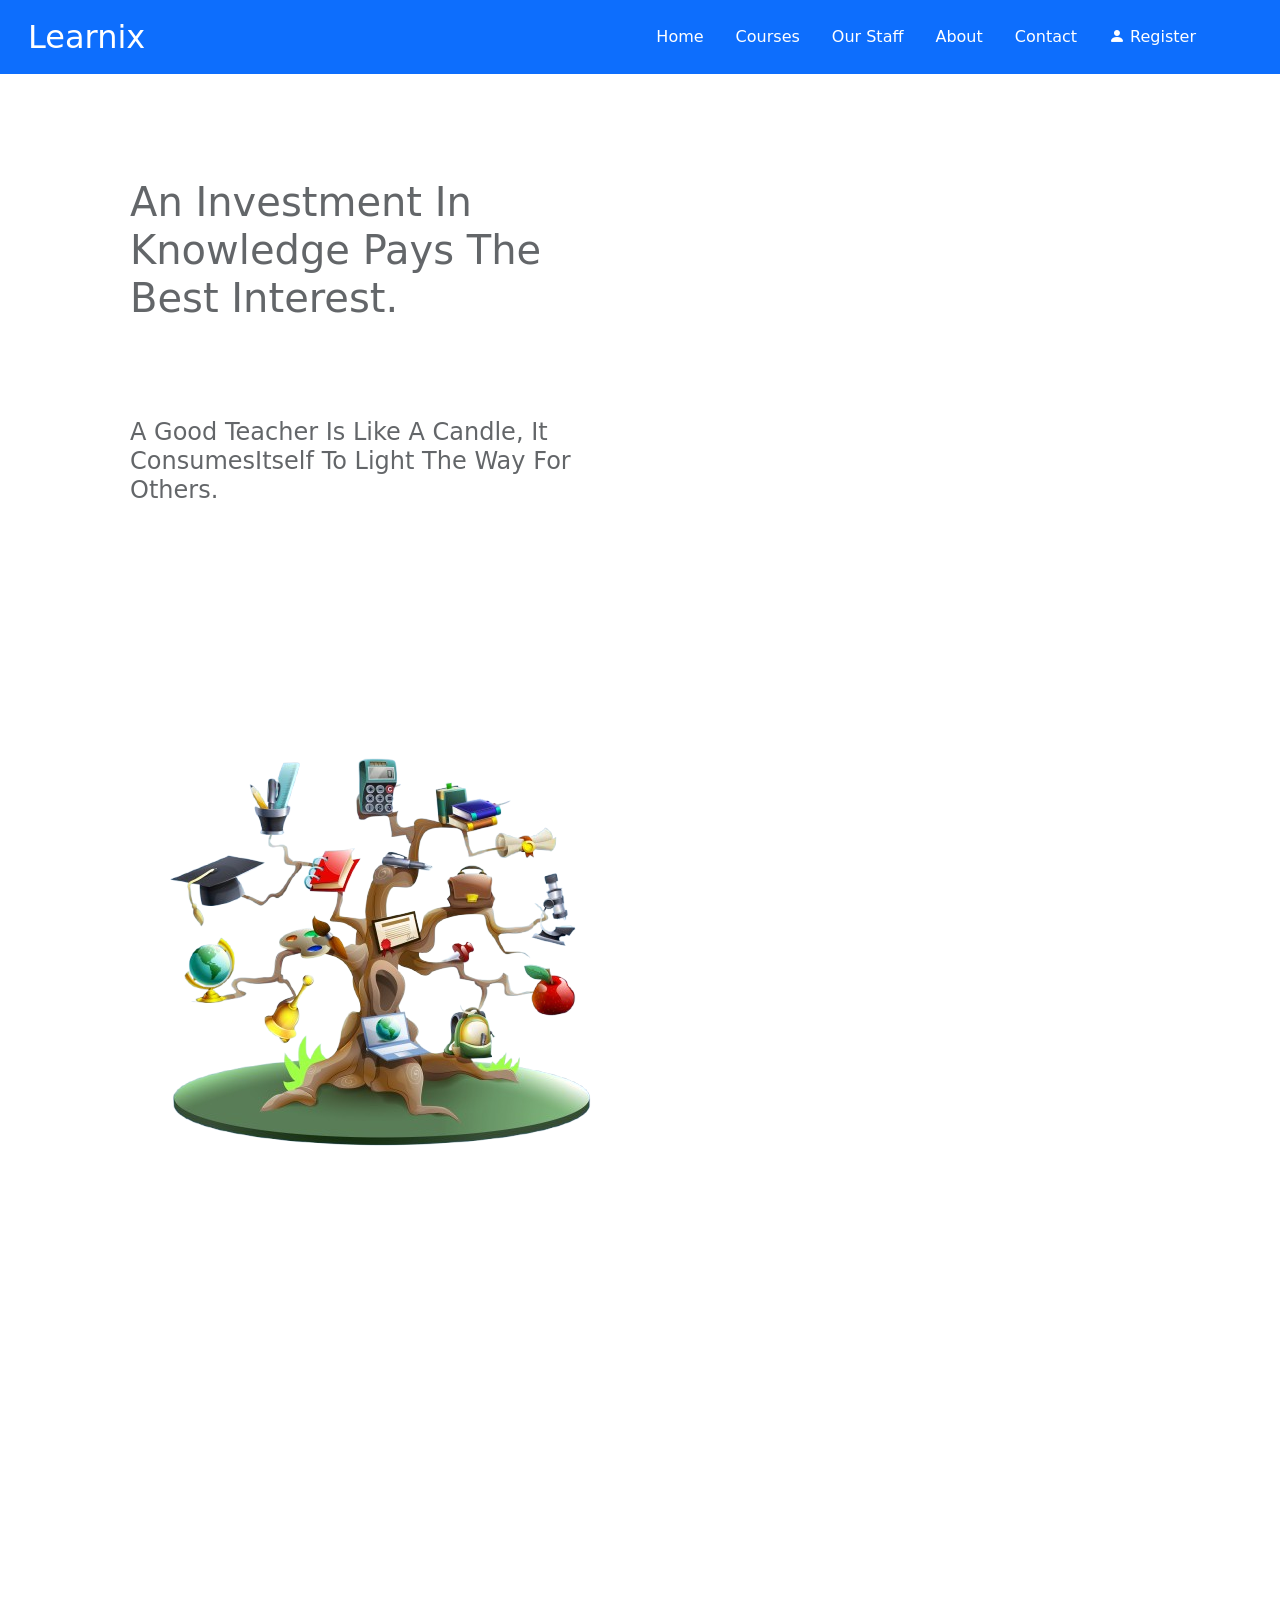
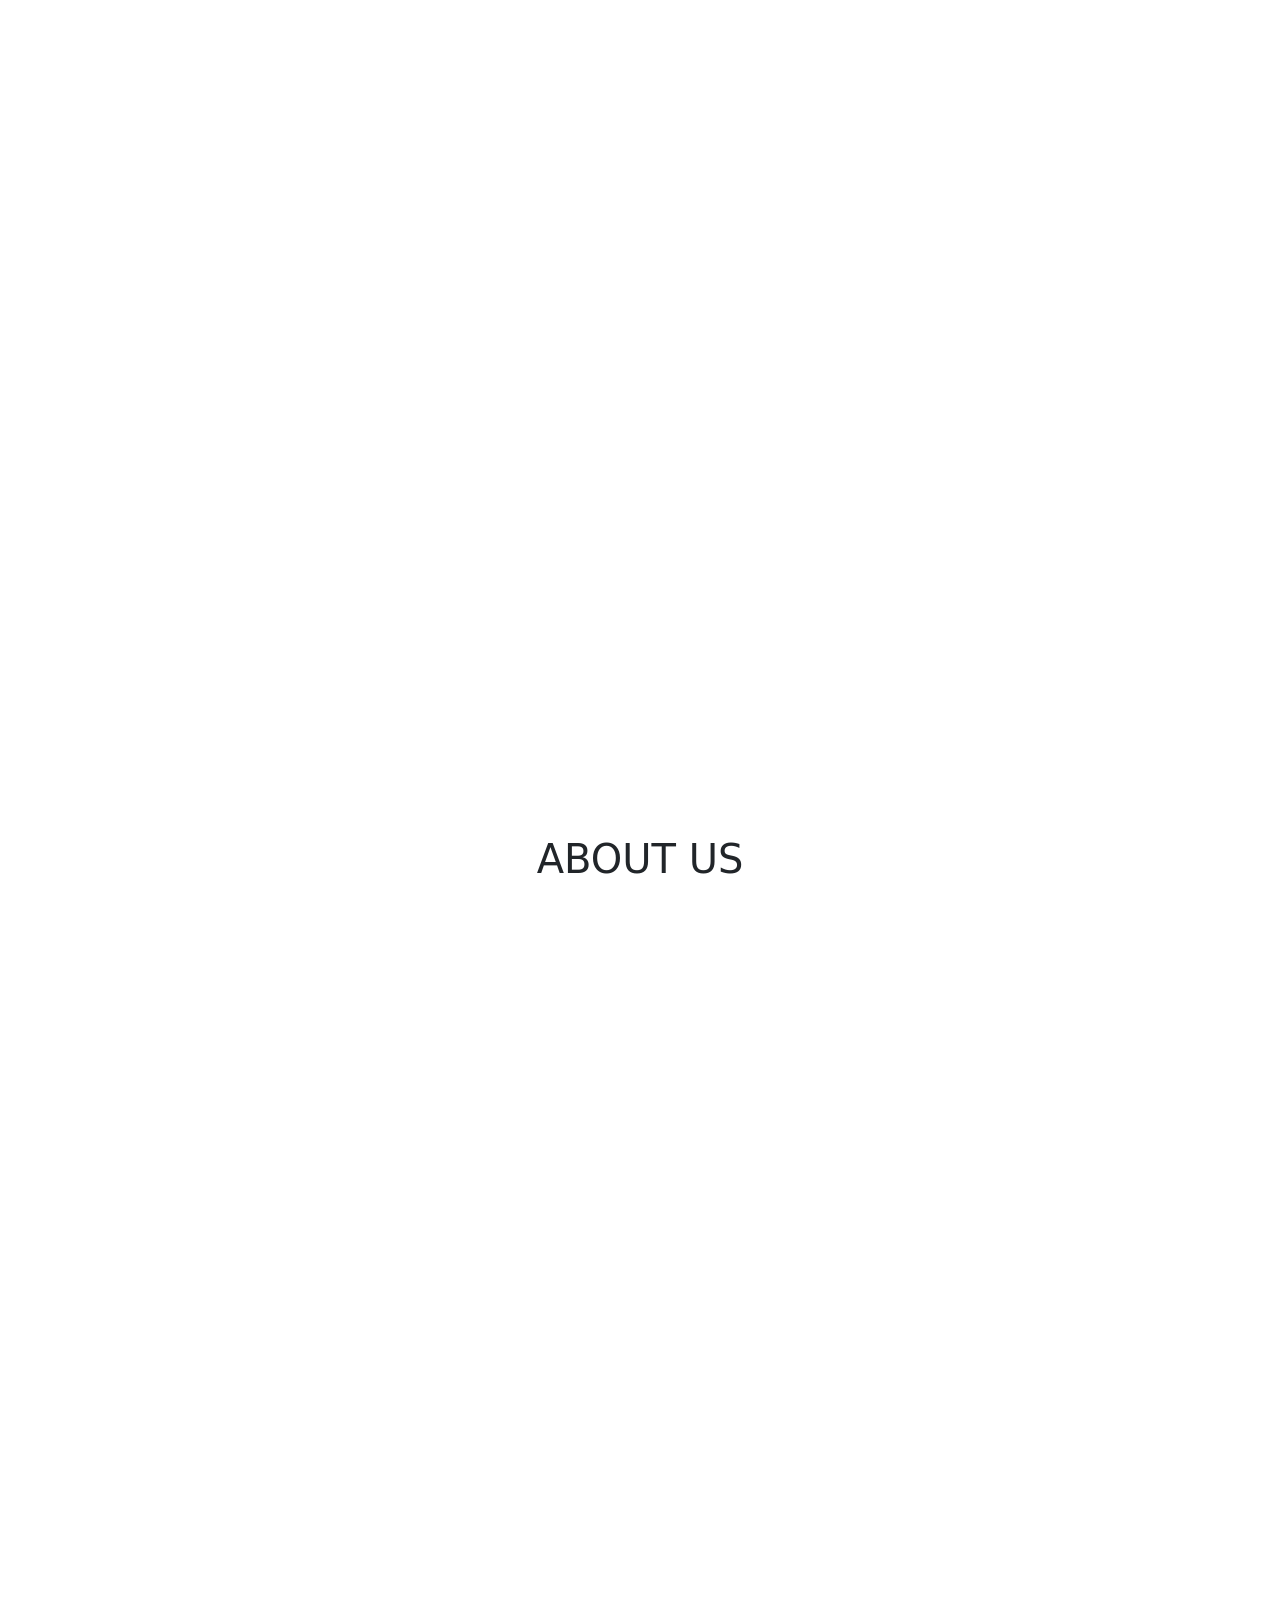
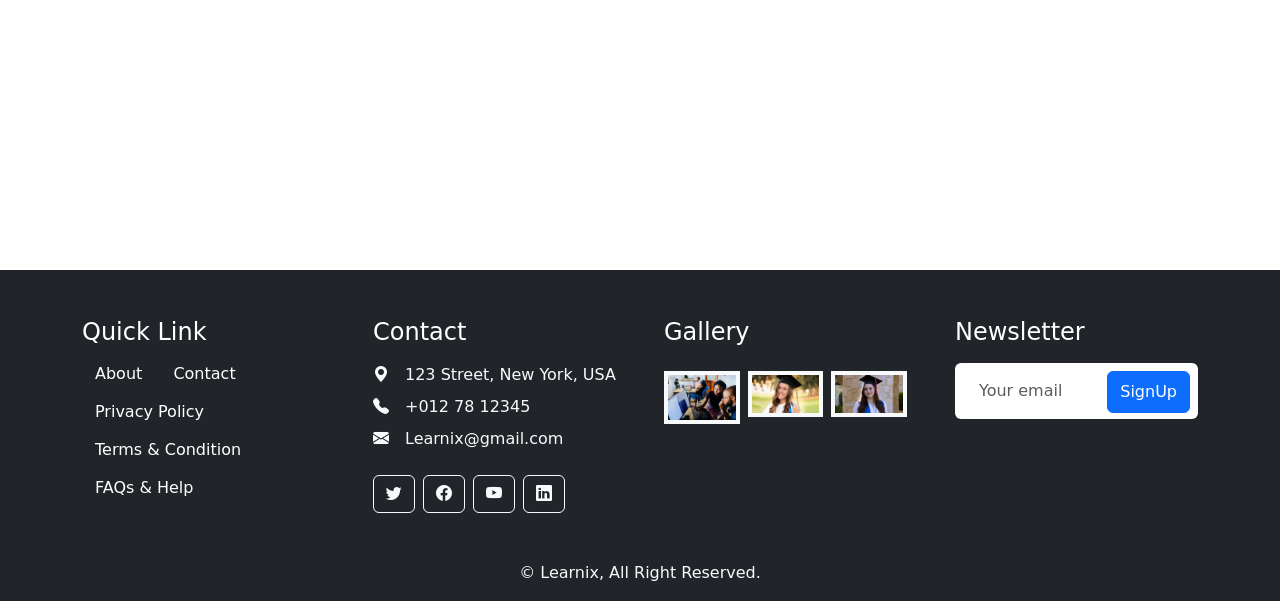
<file: index.html>
<!doctype html>
<html lang="en">

<head>
  <title>Learnix</title>
  <!-- Required meta tags -->
  <meta charset="utf-8" />
  <meta name="viewport" content="width=device-width, initial-scale=1, shrink-to-fit=no" />

  <!-- Bootstrap CSS v5.2.1 -->
  <link href="https://cdn.jsdelivr.net/npm/bootstrap@5.3.2/dist/css/bootstrap.min.css" rel="stylesheet"
    integrity="sha384-T3c6CoIi6uLrA9TneNEoa7RxnatzjcDSCmG1MXxSR1GAsXEV/Dwwykc2MPK8M2HN" crossorigin="anonymous" />

  <link rel="stylesheet" href="https://cdn.jsdelivr.net/npm/swiper@11/swiper-bundle.min.css" />

  <link rel="stylesheet" href="./asset/css/style.css">
  <link rel="stylesheet" href="https://cdn.jsdelivr.net/npm/bootstrap-icons@1.11.3/font/bootstrap-icons.min.css">
  <link href="https://unpkg.com/aos@2.3.1/dist/aos.css" rel="stylesheet">

</head>

<body>

  <!-- navbar start -->

  <header>
    <nav class="navbar navbar-expand-lg js-sticky-nav bg-primary  ">
      <div class="container-fluid">
        <a class="navbar-brand fs-2 mx-3 text-white" id="home" href="#">Learnix</a>
        <button class="navbar-toggler" type="button" data-bs-toggle="collapse" data-bs-target="#navbarSupportedContent"
          aria-controls="navbarSupportedContent" aria-expanded="false" aria-label="Toggle navigation">
          <span class="navbar-toggler-icon"></span>
        </button>
        <div class="collapse navbar-collapse " id="navbarSupportedContent">
          <ul class="navbar-nav  ms-auto mx-5 ">
            <li class="nav-item me-3">
              <a class="nav-link active text-white " aria-current="page" href="#">Home</a>
            </li>
            <li class="nav-item me-3">
              <a class="nav-link text-white" href="#course">Courses</a>
            </li>
            <li class="nav-item me-3">
              <a class="nav-link text-white" href="#staff">Our Staff</a>
            </li>
            <li class="nav-item me-3">
              <a class="nav-link text-white" href="#about">About</a>
            </li>
            <li class="nav-item me-3">
              <a class="nav-link text-white" href="./asset/pages/contact.html">Contact</a>
            </li>

            <li class="nav-item me-3">
              <a href="./asset/pages/register.html" class="bi bi-person-fill nav-link text-white"> Register</a>
            </li>
          </ul>
        </div>
      </div>
    </nav>
  </header>

  <!-- navbar end -->

  <!-- home content start -->

  <section class="container mt-2">
    <div class="row align-items-center">
      <!-- Text Content -->
      <div class=" homeBox col-lg-6 col-md-12" data-aos="fade-right">
        <h1 class="glowIn mt-5 p-5 ">An Investment In Knowledge <br>Pays The Best Interest.</h1>
        <h4 class="glowIn mt-5 ms-5 ">A Good Teacher Is Like A Candle, It Consumes<br>Itself To Light The Way For
          Others.</h4>
      </div>
      <!-- Image Content -->
      <div class="col-lg-6 col-md-12 ms-5" data-aos="fade-left" data-aos-duration="3000">
        <img src="./asset/img/education-tree-concept-vector-removebg-preview.png" class="img-fluid "
          alt="Education tree concept illustration">
      </div>
    </div>
  </section>

  <!--home content end  -->

  <!-- courses start -->

  <section id="course">
    <div class="container py-5">
      <div class="container">
        <div class="text-center" data-aos="fade-left" data-aos-duration="2000">
          <h6 class="section-title text-center text-primary px-3">Courses</h6>
          <h1 class="mb-5">Popular Courses</h1>
        </div>
        <div class="row g-4 justify-content-center" data-aos="fade-right" data-aos-duration="2000">
          <div class="col-lg-4 col-md-6">
            <div class="course-item bg-light">
              <div class="position-relative overflow-hidden">
                <img class="img-fluid" src="./asset/img/course-1.jpg" alt="">
                <div class="w-100 d-flex justify-content-center position-absolute bottom-0 start-0 mb-4">
                  <a href="#" class="btn btn-sm btn-primary px-3" style="border-radius: 30px 30px;">Join Now</a>
                </div>
              </div>
              <div class="text-center p-4 pb-0">
                <h3 class="mb-0">$149.00</h3>
                <div class="mb-3">
                  <small class="bi bi-star-fill text-primary"></small>
                  <small class="bi bi-star-fill text-primary"></small>
                  <small class="bi bi-star-fill text-primary"></small>
                  <small class="bi bi-star-fill text-primary"></small>
                  <small class="bi bi-star-half text-primary"></small>
                </div>
                <h5 class="mb-4">Web Design & Development Course for Beginners</h5>
              </div>
            </div>
          </div>
          <div class="col-lg-4 col-md-6">
            <div class="course-item bg-light">
              <div class="position-relative overflow-hidden">
                <img class="img-fluid" src="./asset/img/course-2.jpg" alt="">
                <div class="w-100 d-flex justify-content-center position-absolute bottom-0 start-0 mb-4">
                  <a href="#" class="btn btn-sm btn-primary px-3" style="border-radius: 30px 30px;">Join Now</a>
                </div>
              </div>
              <div class="text-center p-4 pb-0">
                <h3 class="mb-0">$149.00</h3>
                <div class="mb-3">
                  <small class="bi bi-star-fill text-primary"></small>
                  <small class="bi bi-star-fill text-primary"></small>
                  <small class="bi bi-star-fill text-primary"></small>
                  <small class="bi bi-star-half text-primary"></small>
                  <small class="bi bi-star text-primary"></small>
                </div>
                <h5 class="mb-4">Graphic Design</h5>
              </div>
            </div>
          </div>
          <div class="col-lg-4 col-md-6">
            <div class="course-item bg-light">
              <div class="position-relative overflow-hidden">
                <img class="img-fluid" src="./asset/img/course-3.jpg" alt="">
                <div class="w-100 d-flex justify-content-center position-absolute bottom-0 start-0 mb-4">
                  <a href="#" class="btn btn-sm btn-primary px-3" style="border-radius: 30px 30px;">Join Now</a>
                </div>
              </div>
              <div class="text-center p-4 pb-0">
                <h3 class="mb-0">$149.00</h3>
                <div class="mb-3">
                  <small class="bi bi-star-fill text-primary"></small>
                  <small class="bi bi-star-fill text-primary"></small>
                  <small class="bi bi-star-fill text-primary"></small>
                  <small class="bi bi-star-fill text-primary"></small>
                  <small class="bi bi-star text-primary"></small>
                </div>
                <h5 class="mb-4">Digital Marketing</h5>
              </div>
            </div>
          </div>
        </div>
      </div>
    </div>
  </section>

  <!-- courses end -->

  <!-- our staff start -->

  <section class="" id="staff">
    <div class="container py-5">
      <div class="container">
        <div class="text-center" data-aos="fade-down" data-aos-duration="2000">
          <h6 class="section-title  text-center text-primary px-3">Instructors</h6>
          <h1 class="mb-5">Expert Instructors</h1>
        </div>
        <div class="row g-4" data-aos="zoom-in-up" data-aos-duration="2000">
          <div class="col-lg-3 col-md-6">
            <div class="team-item bg-primary-subtle ">
              <div class="overflow-hidden">
                <img class="img-fluid" src="./asset/img/staff_1.jpg" alt="">
              </div>
              <div class="position-relative d-flex justify-content-center" style="margin-top: -23px;">
                <div class="bg-light d-flex justify-content-center pt-2 px-1">
                  <a class="btn btn-sm-square btn-primary mx-1" href=""><i class="bi bi-facebook"></i></a>
                  <a class="btn btn-sm-square btn-primary mx-1" href=""><i class="bi bi-twitter"></i></a>
                  <a class="btn btn-sm-square btn-primary mx-1" href=""><i class="bi bi-instagram"></i></a>
                </div>
              </div>
              <div class="text-center p-4">
                <h5 class="mb-0">JOHN</h5>
                <small>Trainer</small>
              </div>
            </div>
          </div>
          <div class="col-lg-3 col-md-6">
            <div class="team-item bg-primary-subtle">
              <div class="overflow-hidden">
                <img class="img-fluid" src="./asset/img/staff_2.jpg" alt="">
              </div>
              <div class="position-relative d-flex justify-content-center" style="margin-top: -23px;">
                <div class="bg-light d-flex justify-content-center pt-2 px-1">
                  <a class="btn btn-sm-square btn-primary mx-1" href=""><i class="bi bi-facebook"></i></a>
                  <a class="btn btn-sm-square btn-primary mx-1" href=""><i class="bi bi-twitter"></i></a>
                  <a class="btn btn-sm-square btn-primary mx-1" href=""><i class="bi bi-instagram"></i></a>
                </div>
              </div>
              <div class="text-center p-4">
                <h5 class="mb-0">ALICE</h5>
                <small>Trainer</small>
              </div>
            </div>
          </div>
          <div class="col-lg-3 col-md-6">
            <div class="team-item bg-primary-subtle">
              <div class="overflow-hidden">
                <img class="img-fluid" src="./asset/img/staff_3.jpg" alt="">
              </div>
              <div class="position-relative d-flex justify-content-center" style="margin-top: -23px;">
                <div class="bg-light d-flex justify-content-center pt-2 px-1">
                  <a class="btn btn-sm-square btn-primary mx-1" href=""><i class="bi bi-facebook"></i></a>
                  <a class="btn btn-sm-square btn-primary mx-1" href=""><i class="bi bi-twitter"></i></a>
                  <a class="btn btn-sm-square btn-primary mx-1" href=""><i class="bi bi-instagram"></i></a>
                </div>
              </div>
              <div class="text-center p-4">
                <h5 class="mb-0">MARIA</h5>
                <small>Trainer</small>
              </div>
            </div>
          </div>
          <div class="col-lg-3 col-md-6">
            <div class="team-item bg-primary-subtle">
              <div class="overflow-hidden">
                <img class="img-fluid" src="./asset/img/staff_4.jpg" alt="">
              </div>
              <div class="position-relative d-flex justify-content-center" style="margin-top: -23px;">
                <div class="bg-light d-flex justify-content-center pt-2 px-1">
                  <a class="btn btn-sm-square btn-primary mx-1" href=""><i class="bi bi-facebook"></i></a>
                  <a class="btn btn-sm-square btn-primary mx-1" href=""><i class="bi bi-twitter"></i></a>
                  <a class="btn btn-sm-square btn-primary mx-1" href=""><i class="bi bi-instagram"></i></a>
                </div>
              </div>
              <div class="text-center p-4">
                <h5 class="mb-0">JACK</h5>
                <small>Trainer</small>
              </div>
            </div>
          </div>

  </section>

  <!-- our staff end -->

  <!-- about start -->

  <section class="container mt-2" id="about">
    <div class="row align-items-center">
      <div class="text-center mt-5 ">
        <h1>ABOUT US</h1>
      </div>
      <!-- Image Content -->
      <div class="col-lg-6 col-md-12 ms-5" data-aos="flip-left" data-aos-easing="ease-out-cubic"
        data-aos-duration="2000">
        <img src="./asset/img/about_1.jpg" class="img-fluid " alt="Education tree concept illustration">
      </div>
      <!-- Text Content -->
      <div class=" homeBox col-lg-6 col-md-12" data-aos="fade-left" data-aos-duration="2000">
        <p class="fs-5 mx-auto mt-5 p-5">"Welcome to Learnix, your gateway to a brighter future! We are committed to
          providing
          learners of all ages with accessible, high-quality education designed to inspire growth, creativity, and
          lifelong learning. Whether you're looking to develop new skills, advance your career, or explore a passion,
          our diverse range of courses and resources ensures there's something for everyone. With expert instructors,
          innovative tools, and a supportive community, we empower you to achieve your goals and
          unlock your full potential. Join us today and start your journey toward success!"</p>
      </div>

    </div>
  </section>

  <!-- about end -->

  <!-- testimonial start -->
  <!-- <section id="testimonial"></section> -->


  <!-- Testimonial End -->


  <!-- Footer Start -->

  <div class="container-fluid bg-dark text-light ">
    <div class="container py-5">
      <div class="row g-5">
        <div class="col-lg-3 col-md-6">
          <h4 class="text-white">Quick Link</h4>
          <a class="btn btn-link  text-white text-decoration-none" href="">About </a>
          <a class="btn btn-link text-white text-decoration-none" href="">Contact</a>
          <a class="btn btn-link text-white text-decoration-none" href="">Privacy Policy</a>
          <a class="btn btn-link text-white text-decoration-none" href="">Terms & Condition</a>
          <a class="btn btn-link text-white text-decoration-none" href="">FAQs & Help</a>
        </div>
        <div class="col-lg-3 col-md-6">
          <h4 class="text-white mb-3">Contact</h4>
          <p class="mb-2"><i class="bi bi-geo-alt-fill me-3"></i>123 Street, New York, USA</p>
          <p class="mb-2"><i class="bi bi-telephone-fill me-3"></i>+012 78 12345</p>
          <p class="mb-2"><i class="bi bi-envelope-fill me-3"></i>Learnix@gmail.com</p>
          <div class="d-flex mt-4">
            <a class="btn btn-outline-light btn-social" href=""><i class="bi bi-twitter"></i></a>
            <a class="btn btn-outline-light btn-social ms-2" href=""><i class="bi bi-facebook"></i></a>
            <a class="btn btn-outline-light btn-social ms-2" href=""><i class="bi bi-youtube"></i></a>
            <a class="btn btn-outline-light btn-social ms-2" href=""><i class="bi bi-linkedin"></i></a>
          </div>
        </div>
        <div class="col-lg-3 col-md-6">
          <h4 class="text-white mb-3">Gallery</h4>
          <div class="row g-2 pt-2">
            <div class="col-4">
              <img class="img-fluid bg-light p-1" src="./asset/img/gallery_1.jpg" alt="">
            </div>
            <div class="col-4">
              <img class="img-fluid bg-light p-1" src="./asset/img/gallery_2.jpg" alt="">
            </div>
            <div class="col-4">
              <img class="img-fluid bg-light p-1" src="./asset/img/gallery_3.jpg" alt="">
            </div>
          </div>
        </div>
        <div class="col-lg-3 col-md-6">
          <h4 class="text-white mb-3">Newsletter</h4>
          <p></p>
          <div class="position-relative mx-auto" style="max-width: 400px;">
            <input class="form-control border-0 w-100 py-3 ps-4 pe-5" type="text" placeholder="Your email">
            <button type="button" class="btn btn-primary py-2 position-absolute top-0 end-0 mt-2 me-2">SignUp</button>
          </div>
        </div>
      </div>
    </div>
    <div class="container">
      <div class="copyright">
        <div class="row">
          <div class="col text-center mb-3">
            &copy; <a class=" text-decoration-none text-light " href="#">Learnix</a>, All Right Reserved.
          </div>
        </div>
      </div>
    </div>
  </div>

  <!-- Footer End -->

  <!-- Bootstrap JavaScript Libraries -->
  <script src="https://cdn.jsdelivr.net/npm/@popperjs/core@2.11.8/dist/umd/popper.min.js"
    integrity="sha384-I7E8VVD/ismYTF4hNIPjVp/Zjvgyol6VFvRkX/vR+Vc4jQkC+hVqc2pM8ODewa9r"
    crossorigin="anonymous"></script>

  <script src="https://cdn.jsdelivr.net/npm/bootstrap@5.3.2/dist/js/bootstrap.min.js"
    integrity="sha384-BBtl+eGJRgqQAUMxJ7pMwbEyER4l1g+O15P+16Ep7Q9Q+zqX6gSbd85u4mG4QzX+"
    crossorigin="anonymous"></script>

  <script src="./asset/js/main.js"></script>
  <script src="https://unpkg.com/aos@2.3.1/dist/aos.js"></script>
  <script>
    AOS.init();
  </script>

<script src="https://cdn.jsdelivr.net/npm/swiper@11/swiper-bundle.min.js"></script>

</body>

</html>
</file>
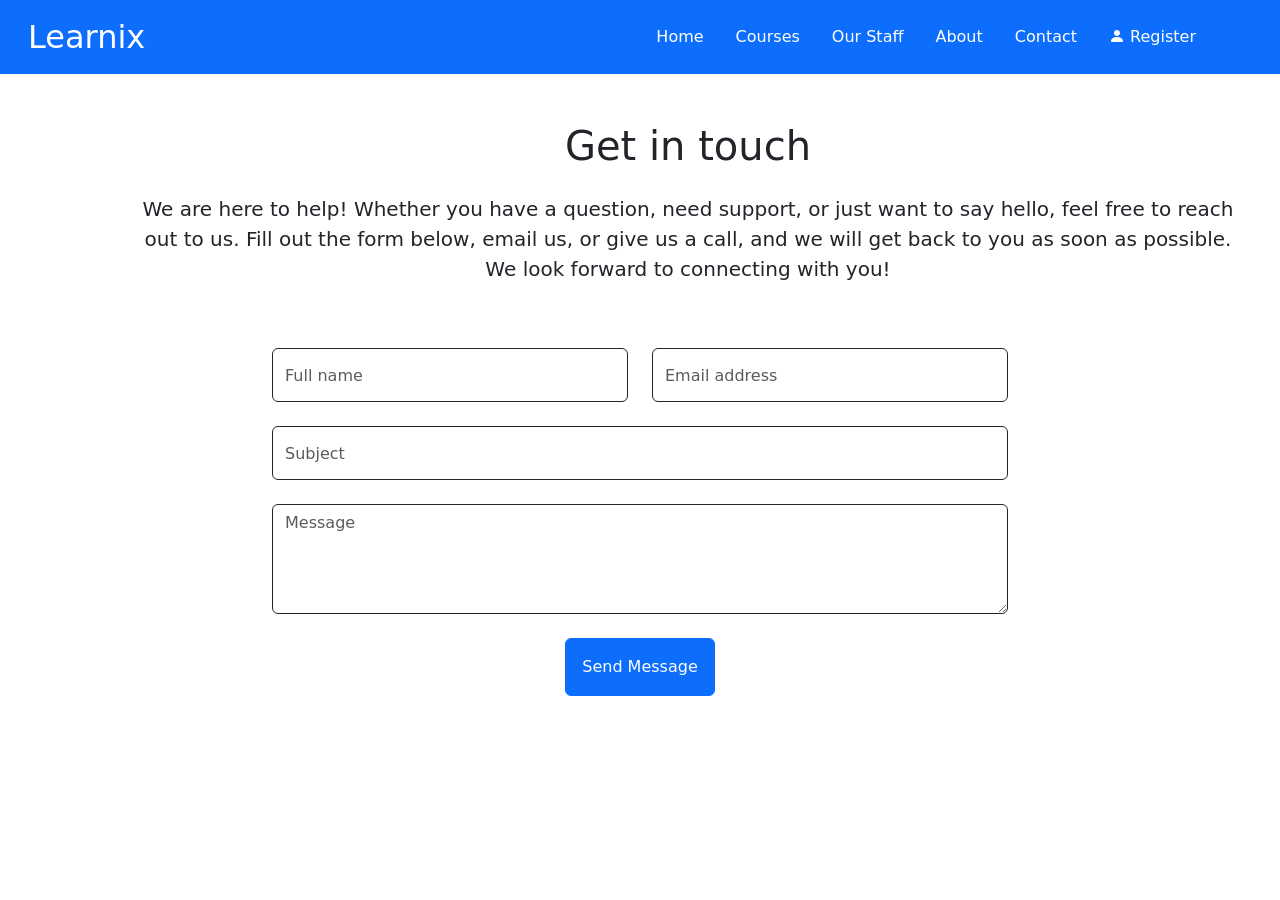
<file: asset/pages/contact.html>
<!doctype html>
<html lang="en">

<head>
    <title>Learnix</title>
    <!-- Required meta tags -->
    <meta charset="utf-8" />
    <meta name="viewport" content="width=device-width, initial-scale=1, shrink-to-fit=no" />

    <!-- Bootstrap CSS v5.2.1 -->
    <link href="https://cdn.jsdelivr.net/npm/bootstrap@5.3.2/dist/css/bootstrap.min.css" rel="stylesheet"
        integrity="sha384-T3c6CoIi6uLrA9TneNEoa7RxnatzjcDSCmG1MXxSR1GAsXEV/Dwwykc2MPK8M2HN" crossorigin="anonymous" />

    <link rel="stylesheet" href="../css/style.css">
    <link rel="stylesheet" href="https://cdn.jsdelivr.net/npm/bootstrap-icons@1.11.3/font/bootstrap-icons.min.css">
    <link href="https://unpkg.com/aos@2.3.1/dist/aos.css" rel="stylesheet">
</head>

<body>

    <!-- navbar start -->

    <header>
        <nav class="navbar navbar-expand-lg js-sticky-nav bg-primary  ">
            <div class="container-fluid">
                <a class="navbar-brand fs-2 mx-3 text-white" id="home" href="#">Learnix</a>
                <button class="navbar-toggler" type="button" data-bs-toggle="collapse"
                    data-bs-target="#navbarSupportedContent" aria-controls="navbarSupportedContent"
                    aria-expanded="false" aria-label="Toggle navigation">
                    <span class="navbar-toggler-icon"></span>
                </button>
                <div class="collapse navbar-collapse " id="navbarSupportedContent">
                    <ul class="navbar-nav  ms-auto mx-5 ">
                        <li class="nav-item me-3">
                            <a class="nav-link active text-white " aria-current="page" href="../../index.html">Home</a>
                        </li>
                        <li class="nav-item me-3">
                            <a class="nav-link text-white" href="../../index.html">Courses</a>
                        </li>
                        <li class="nav-item me-3">
                            <a class="nav-link text-white" href="../../index.html">Our Staff</a>
                        </li>
                        <li class="nav-item me-3">
                            <a class="nav-link text-white" href="../../index.html">About</a>
                        </li>
                        <li class="nav-item me-3">
                            <a class="nav-link text-white" href="#">Contact</a>
                        </li>

                        <li class="nav-item me-3">
                            <a href="../pages/register.html" class="bi bi-person-fill nav-link text-white"> Register</a>
                        </li>
                    </ul>
                </div>
            </div>
        </nav>
    </header>

    <!-- navbar end -->


    <section id="contact" class="bg-cover">
        <div class="overlay"></div>
        <div class="container">
            <div class="row">
                <div class="col-12 section-intro text-center m-5 " >
                    <h1 data-aos="fade-up" data-aos-anchor-placement="center-bottom" data-aos-duration="1000">Get in touch</h1>
                    <div class="divider"></div>
                    <p class="fs-5 mt-4" data-aos="fade-up" data-aos-anchor-placement="center-bottom" data-aos-duration="1500">We are here to help! Whether you have a question, need support, or just want to say hello, feel
                        free to reach out to us. Fill out the form below, email us, or give us a call, and we will get
                        back to you as soon as possible. We look forward to connecting with you!</p>
                </div>
            </div>
            <div class="row">
                <div class="col-md-8 mx-auto" data-aos="fade-up"   data-aos-anchor-placement="center-bottom">
                    <form action="#" class="row g-4">
                        <div class="form-group col-md-6" data-aos="fade-up" data-aos-anchor-placement="center-bottom" data-aos-duration="2000">
                            <input type="text" class="form-control border border-dark contact" placeholder="Full name">
                        </div>
                        <div class="form-group col-md-6" data-aos="fade-up" data-aos-anchor-placement="center-bottom" data-aos-duration="2000">
                            <input type="email" class="form-control border border-dark contact" placeholder="Email address">
                        </div>
                        <div class="form-group col-md-12" data-aos="fade-up" data-aos-anchor-placement="center-bottom" data-aos-duration="2500">
                            <input type="text" class="form-control border border-dark contact" placeholder="Subject">
                        </div>
                        <div class="form-group col-md-12" data-aos="fade-up" data-aos-anchor-placement="center-bottom" data-aos-duration="3000">
                            <textarea name="" id="" cols="30" rows="4" class="form-control border border-dark contact"
                                placeholder="Message"></textarea>
                        </div>
                        <div class="text-center" >
                            <button class="btn btn-primary p-3 text-center" type="submit" data-aos="fade-up" data-aos-anchor-placement="center-bottom" data-aos-duration="5000">Send Message</button>
                        </div>
                    </form>
                </div>
            </div>
        </div>
    </section>

    <!-- Bootstrap JavaScript Libraries -->
    <script src="https://cdn.jsdelivr.net/npm/@popperjs/core@2.11.8/dist/umd/popper.min.js"
        integrity="sha384-I7E8VVD/ismYTF4hNIPjVp/Zjvgyol6VFvRkX/vR+Vc4jQkC+hVqc2pM8ODewa9r"
        crossorigin="anonymous"></script>

    <script src="https://cdn.jsdelivr.net/npm/bootstrap@5.3.2/dist/js/bootstrap.min.js"
        integrity="sha384-BBtl+eGJRgqQAUMxJ7pMwbEyER4l1g+O15P+16Ep7Q9Q+zqX6gSbd85u4mG4QzX+"
        crossorigin="anonymous"></script>

    <script src="../js/main.js"></script>
    <script src="https://unpkg.com/aos@2.3.1/dist/aos.js"></script>
    <script>
        AOS.init();
    </script>

</body>

</html>
</file>
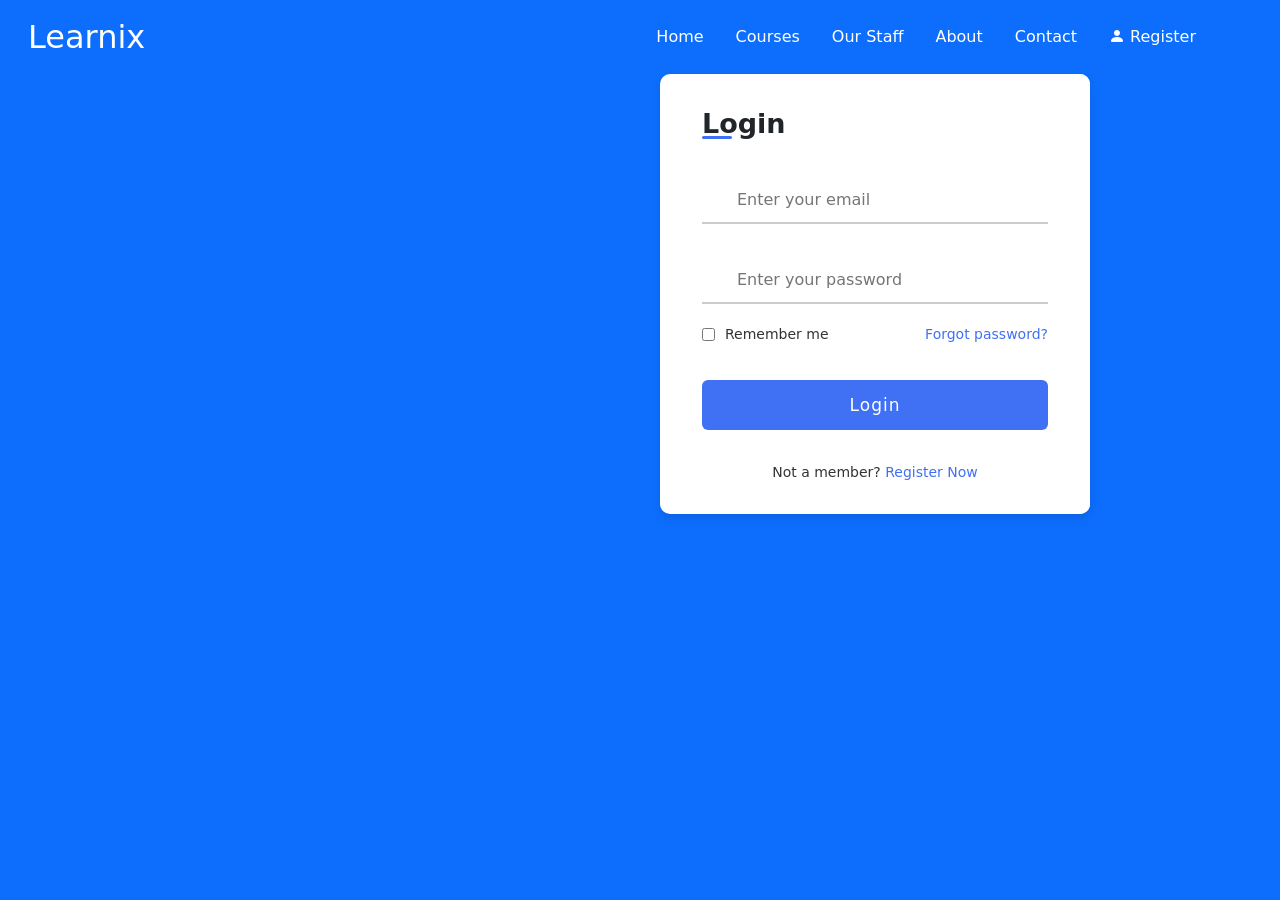
<file: asset/pages/register.html>
<!doctype html>
<html lang="en">

<head>
    <title>Learnix</title>
    <!-- Required meta tags -->
    <meta charset="utf-8" />
    <meta name="viewport" content="width=device-width, initial-scale=1, shrink-to-fit=no" />

    <!-- Bootstrap CSS v5.2.1 -->
    <link href="https://cdn.jsdelivr.net/npm/bootstrap@5.3.2/dist/css/bootstrap.min.css" rel="stylesheet"
        integrity="sha384-T3c6CoIi6uLrA9TneNEoa7RxnatzjcDSCmG1MXxSR1GAsXEV/Dwwykc2MPK8M2HN" crossorigin="anonymous" />

    <link rel="stylesheet" href="../css/style.css">
    <link rel="stylesheet" href="https://cdn.jsdelivr.net/npm/bootstrap-icons@1.11.3/font/bootstrap-icons.min.css">
    <link href="https://unpkg.com/aos@2.3.1/dist/aos.css" rel="stylesheet">
</head>

<body>
  <section class=" bg-primary vh-100 ">
<!-- navbar start -->

    <header>
        <nav class="navbar navbar-expand-lg js-sticky-nav bg-primary  ">
          <div class="container-fluid">
            <a class="navbar-brand fs-2 mx-3 text-white" id="home" href="#">Learnix</a>
            <button class="navbar-toggler" type="button" data-bs-toggle="collapse" data-bs-target="#navbarSupportedContent"
              aria-controls="navbarSupportedContent" aria-expanded="false" aria-label="Toggle navigation">
              <span class="navbar-toggler-icon"></span>
            </button>
            <div class="collapse navbar-collapse " id="navbarSupportedContent">
              <ul class="navbar-nav  ms-auto mx-5 ">
                <li class="nav-item me-3">
                  <a class="nav-link active text-white " aria-current="page" href="../../index.html">Home</a>
                </li>
                <li class="nav-item me-3">
                  <a class="nav-link text-white" href="../../index.html">Courses</a>
                </li>
                <li class="nav-item me-3">
                  <a class="nav-link text-white" href="../../index.html">Our Staff</a>
                </li>
                <li class="nav-item me-3">
                  <a class="nav-link text-white" href="../../index.html">About</a>
                </li>
                <li class="nav-item me-3">
                  <a class="nav-link text-white" href="../pages/contact.html">Contact</a>
                </li>
    
                <li class="nav-item me-3">
                  <a href="#" class="bi bi-person-fill nav-link text-white"> Register</a>
                </li>
              </ul>
            </div>
          </div>
        </nav>
      </header>

      <!-- navbar end -->

    
<div class="position-absolute start-50 left-50 transition-middle" >
      <div class="container registration">
        <div class="forms">
          <div class="form login" >
            <span class="title">Login</span>
  
            <form action="#">
              <div class="input-field">
                <input type="text" placeholder="Enter your email" required />
                <i class="uil uil-envelope icon"></i>
              </div>
              <div class="input-field">
                <input type="password" class="password" placeholder="Enter your password" required />
                <i class="uil uil-lock icon"></i>
                <i class="uil uil-eye-slash showHidePw"></i>
              </div>
  
              <div class="checkbox-text">
                <div class="checkbox-content">
                  <input type="checkbox" id="logCheck" />
                  <label for="logCheck" class="text">Remember me</label>
                </div>
  
                <a href="#" class="text">Forgot password?</a>
              </div>
  
              <div class="input-field button">
                <input type="button" value="Login" />
              </div>
            </form>
  
            <div class="login-signup">
              <span class="text"
                >Not a member?
                <a href="#" class="text signup-link">Register Now</a>
              </span>
            </div>
          </div>
  
          <!-- Registration Form -->

          <div class="form signup">
            <span class="title">Registration</span>
  
            <form action="#">
              <div class="input-field">
                <input type="text" placeholder="Enter your name" required />
                <i class="uil uil-user"></i>
              </div>
              <div class="input-field">
                <input type="text" placeholder="Enter your email" required />
                <i class="uil uil-envelope icon"></i>
              </div>
              <div class="input-field">
                <input type="password" class="password" placeholder="Create a password" required />
                <i class="uil uil-lock icon"></i>
              </div>
              <div class="input-field">
                <input type="password" class="password" placeholder="Confirm a password" required />
                <i class="uil uil-lock icon"></i>
                <i class="uil uil-eye-slash showHidePw"></i>
              </div>
  
              <div class="checkbox-text">
                <div class="checkbox-content">
                  <input type="checkbox" id="termCon" />
                  <label for="termCon" class="text">I accepted all terms and conditions</label>
                </div>
              </div>
  
              <div class="input-field button">
                <input type="button" value="Join" />
              </div>
            </form>
  
            <div class="login-signup">
              <span class="text"
                >Already a member?
                <a href="#" class="text login-link">Login Now</a>
              </span>
            </div>
          </div>
        </div>
      </div>
    </div>
    </section>
  
    
    <!-- Bootstrap JavaScript Libraries -->
    <script src="https://cdn.jsdelivr.net/npm/@popperjs/core@2.11.8/dist/umd/popper.min.js"
        integrity="sha384-I7E8VVD/ismYTF4hNIPjVp/Zjvgyol6VFvRkX/vR+Vc4jQkC+hVqc2pM8ODewa9r"
        crossorigin="anonymous"></script>

    <script src="https://cdn.jsdelivr.net/npm/bootstrap@5.3.2/dist/js/bootstrap.min.js"
        integrity="sha384-BBtl+eGJRgqQAUMxJ7pMwbEyER4l1g+O15P+16Ep7Q9Q+zqX6gSbd85u4mG4QzX+"
        crossorigin="anonymous"></script>

    <script src="../js/main.js"></script>
    <script src="https://unpkg.com/aos@2.3.1/dist/aos.js"></script>
    <script>
        AOS.init();
    </script>

</body>

</html>
</file>
<file: asset/css/style.css>
* {
  margin: 0;
  padding: 0;
  box-sizing: border-box;
}

.homeBox {
  height: 615px;
  width: 600px;
}

.glowIn {
  span {
    animation: glow-in 0.8s both;
  }
}

@keyframes glow-in {
  from {
    opacity: 0;
  }
  65% {
    opacity: 1;
    text-shadow: 0 0 25px white;
  }
  75% {
    opacity: 1;
  }
  to {
    opacity: 0.7;
  }
}

/* course */
.course-item img {
  width: 100%; 
  height: 200px; 
  object-fit: cover; 
}

.course-item {
  max-width: 350px; 
  margin: auto; 
}

/* our staff */
.team-item img {
  transition: .5s;
}

.team-item:hover img {
  transform: scale(1.1);
}

/* testimonial */

/* #testimonial{
  position: relative;
  width: 100%;
  min-height: 100vh;
  display: flex;
  justify-content: center;
  align-items: center;
  background: #2196f3;
  overflow: hidden;
} */

/* contact */

form input.contact {
  height: 54px;
}

/* regustration */

.registration {
    position: relative;
    max-width: 430px;
    width: 100%;
    background: #fff;
    border-radius: 10px;
    box-shadow: 0 5px 10px rgba(0, 0, 0, 0.1);
    overflow: hidden;
    margin: 0 20px;
}

.registration .forms {
    display: flex;
    align-items: center;
    height: 440px;
    width: 200%;
    transition: height 0.2s ease;
}


.registration .form {
    width: 50%;
    padding: 30px;
    background-color: #fff;
    transition: margin-left 0.18s ease;
}

.registration.active .login {
    margin-left: -50%;
    opacity: 0;
    transition: margin-left 0.18s ease, opacity 0.15s ease;
}

.registration.signup {
    opacity: 0;
    transition: opacity 0.09s ease;
}

.registration.active .signup {
    opacity: 1;
    transition: opacity 0.2s ease;
}

.registration.active .forms {
    height: 600px;
}

.registration .form .title {
    position: relative;
    font-size: 27px;
    font-weight: 600;
}

.form .title::before {
    content: '';
    position: absolute;
    left: 0;
    bottom: 0;
    height: 3px;
    width: 30px;
    background-color: #4070f4;
    border-radius: 25px;
}

.form .input-field {
    position: relative;
    height: 50px;
    width: 100%;
    margin-top: 30px;
}

.input-field input {
    position: absolute;
    height: 100%;
    width: 100%;
    padding: 0 35px;
    border: none;
    outline: none;
    font-size: 16px;
    border-bottom: 2px solid #ccc;
    border-top: 2px solid transparent;
    transition: all 0.2s ease;
}

.input-field input:is(:focus, :valid) {
    border-bottom-color: #4070f4;
}

.input-field i {
    position: absolute;
    top: 50%;
    transform: translateY(-50%);
    color: #999;
    font-size: 23px;
    transition: all 0.2s ease;
}

.input-field input:is(:focus, :valid)~i {
    color: #4070f4;
}

.input-field i.icon {
    left: 0;
}

.input-field i.showHidePw {
    right: 0;
    cursor: pointer;
    padding: 10px;
}

.form .checkbox-text {
    display: flex;
    align-items: center;
    justify-content: space-between;
    margin-top: 20px;
}

.checkbox-text .checkbox-content {
    display: flex;
    align-items: center;
}

.checkbox-content input {
    margin-right: 10px;
    accent-color: #4070f4;
}

.form .text {
    color: #333;
    font-size: 14px;
}

.form a.text {
    color: #4070f4;
    text-decoration: none;
}

.form a:hover {
    text-decoration: underline;
}

.form .button {
    margin-top: 35px;
}

.form .button input {
    border: none;
    color: #fff;
    font-size: 17px;
    font-weight: 500;
    letter-spacing: 1px;
    border-radius: 6px;
    background-color: #4070f4;
    cursor: pointer;
    transition: all 0.3s ease;
}

.button input:hover {
    background-color: #6c7fb4;
}

.form .login-signup {
    margin-top: 30px;
    text-align:center;
}
</file>
